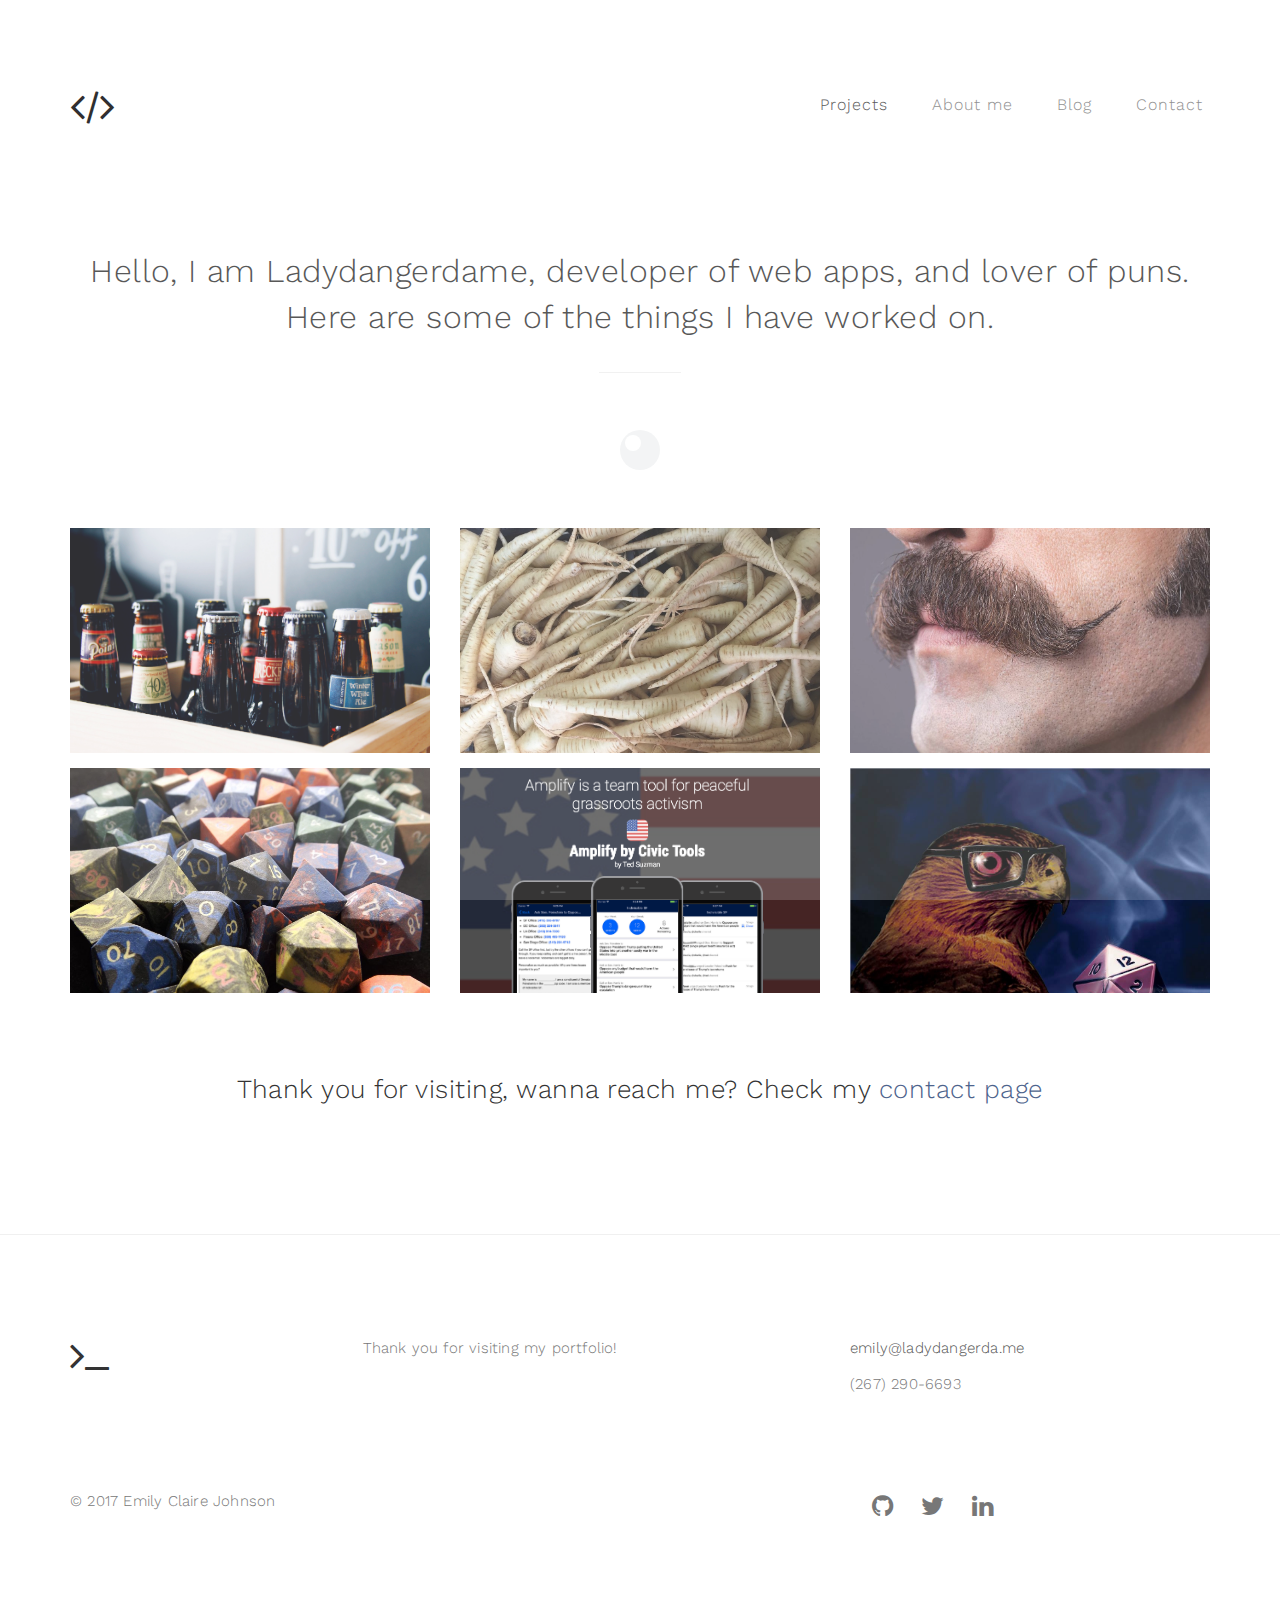
<file: index.html>
<!DOCTYPE html>
<html lang="en">
<head>

<meta charset="UTF-8">
<meta http-equiv="X-UA-Compatible" content="IE=Edge">
<meta name="description" content="">
<meta name="keywords" content="">
<meta name="author" content="">
<meta name="viewport" content="width=device-width, initial-scale=1, maximum-scale=1">

<title>Emily C Johnson</title>

<link rel="stylesheet" href="css/bootstrap.min.css">
<link rel="stylesheet" href="css/font-awesome.min.css">

<!-- Main css -->
<link rel="stylesheet" href="css/style.css">
<link href="https://fonts.googleapis.com/css?family=Work+Sans:300,400,700" rel="stylesheet">

</head>
<body>

<!-- PRE LOADER -->

<div class="preloader">
     <div class="sk-spinner sk-spinner-wordpress">
          <span class="sk-inner-circle"></span>
     </div>
</div>

<!-- Navigation section  -->

<div class="navbar navbar-default navbar-static-top" role="navigation">
     <div class="container">

          <div class="navbar-header">
               <button class="navbar-toggle" data-toggle="collapse" data-target=".navbar-collapse">
                    <span class="icon icon-bar"></span>
                    <span class="icon icon-bar"></span>
                    <span class="icon icon-bar"></span>
               </button>
               <a href="index.html" class="navbar-brand"><i class="fa fa-code"></i></a>
          </div>
          <div class="collapse navbar-collapse">
               <ul class="nav navbar-nav navbar-right">
                    <li class="active"><a href="index.html">Projects</a></li>
                    <li><a href="about.html">About me</a></li>
                    <li><a href="blog.html">Blog</a></li>
                    <li><a href="contact.html">Contact</a></li>
               </ul>
          </div>

  </div>
</div>

<!-- Home Section -->

<section id="home">
     <div class="container">
          <div class="row">

               <div class="col-md-12 col-sm-12">
                    <h2>Hello, I am Ladydangerdame, developer of web apps, and lover of puns. Here are some of the things I have worked on.</h2>
                    <hr>
               </div>

          </div>
     </div>
</section>

<!-- Portfolio Section -->

<section id="portfolio">
     <div class="container">
          <div class="row">

               <div class="col-md-4 col-sm-6">
                    <a href="project0.html">
                         <div class="portfolio-thumb">
                              <img src="images/beer.jpg" class="img-responsive" alt="Portfolio">
                                   <div class="portfolio-overlay">
                                        <div class="portfolio-item">
                                             <h3>BeerMe San Francisco</h3>
                                             <small>JavaScript</small>
                                        </div>
                                   </div>
                         </div>
                    </a>
               </div>

               <div class="col-md-4 col-sm-6">
                    <a href="project1.html">
                         <div class="portfolio-thumb">
                              <img src="images/Parsnips.jpg" class="img-responsive" alt="Portfolio">
                                   <div class="portfolio-overlay">
                                        <div class="portfolio-item">
                                             <h3>Parsenip</h3>
                                             <small>Python, Flask, Flock, Perfecto</small>
                                        </div>
                                   </div>
                         </div>
                    </a>
               </div>

               <div class="col-md-4 col-sm-6">
                    <a href="project2.html">
                         <div class="portfolio-thumb">
                              <img src="images/mustache.jpg" class="img-responsive" alt="Portfolio">
                                   <div class="portfolio-overlay">
                                        <div class="portfolio-item">
                                             <h3>MustStache</h3>
                                             <small>Ruby, Rails, Heroku</small>
                                        </div>
                                   </div>
                         </div>
                    </a>
               </div>

               <div class="col-md-4 col-sm-6">
                    <a href="project3.html">
                         <div class="portfolio-thumb">
                              <img src="images/dicerpg.jpg" class="img-responsive" alt="Portfolio">
                                   <div class="portfolio-overlay">
                                        <div class="portfolio-item">
                                             <h3>QuestForum</h3>
                                             <small>Ruby, Rails, Heroku</small>
                                        </div>
                                   </div>
                         </div>
                    </a>
               </div>

               <div class="col-md-4 col-sm-6">
                    <a href="project4.html">
                         <div class="portfolio-thumb">
                              <img src="images/amplify.png" class="img-responsive" alt="Portfolio">
                                   <div class="portfolio-overlay">
                                        <div class="portfolio-item">
                                             <h3>Amplify Widget</h3>
                                             <small>HTML, JavaScript, Firebase</small>
                                        </div>
                                   </div>
                         </div>
                    </a>
               </div>

               <div class="col-md-4 col-sm-6">
                    <a href="project5.html">
                         <div class="portfolio-thumb">
                              <img src="images/nerdbird.jpg" class="img-responsive" alt="Portfolio">
                                   <div class="portfolio-overlay">
                                        <div class="portfolio-item">
                                             <h3>Nerds of Play</h3>
                                             <small>Ruby, Rails, fHeroku</small>
                                        </div>
                                   </div>
                         </div>
                    </a>
               </div>

               <div class="col-md-12 col-sm-12 text-center">
                    <h3>Thank you for visiting, wanna reach me? Check my <a href="contact.html">contact page</a></h3>
               </div>

          </div>
     </div>
</section>

<!-- Footer Section -->

<footer>
     <div class="container">
          <div class="row">

               <div class="col-md-3 col-sm-3">
                    <i class="fa fa-terminal"></i>
               </div>

               <div class="col-md-4 col-sm-4">
                    <p>Thank you for visiting my portfolio! </p>
               </div>

               <div class="col-md-offset-1 col-md-4 col-sm-offset-1 col-sm-3">
                    <p><a href="mailto:emily@ladydangerda.me">emily@ladydangerda.me</a></p>
                    <p>(267) 290-6693</p>
               </div>

               <div class="clearfix col-md-12 col-sm-12">
                    <hr>
               </div>

               <div class="col-md-6 col-sm-6">
                    <div class="footer-copyright">
                         <p>© 2017 Emily Claire Johnson</p>
                    </div>
               </div>

               <div class="col-md-6 col-sm-6">
                    <ul class="social-icon">
                         <li><a href="https://www.github.com/ladydangerdame" class="fa fa-github"></a></li>
                         <li><a href="https://www.twitter.com/ladydangerdame" class="fa fa-twitter"></a></li>
                         <li><a href="https://www.linkedin.com/in/ladydangerdame" class="fa fa-linkedin"></a></li>
                    </ul>
               </div>

          </div>
     </div>
</footer>


<!-- SCRIPTS -->

<script src="js/jquery.js"></script>
<script src="js/bootstrap.min.js"></script>
<script src="js/custom.js"></script>

</body>
</html>
</file>
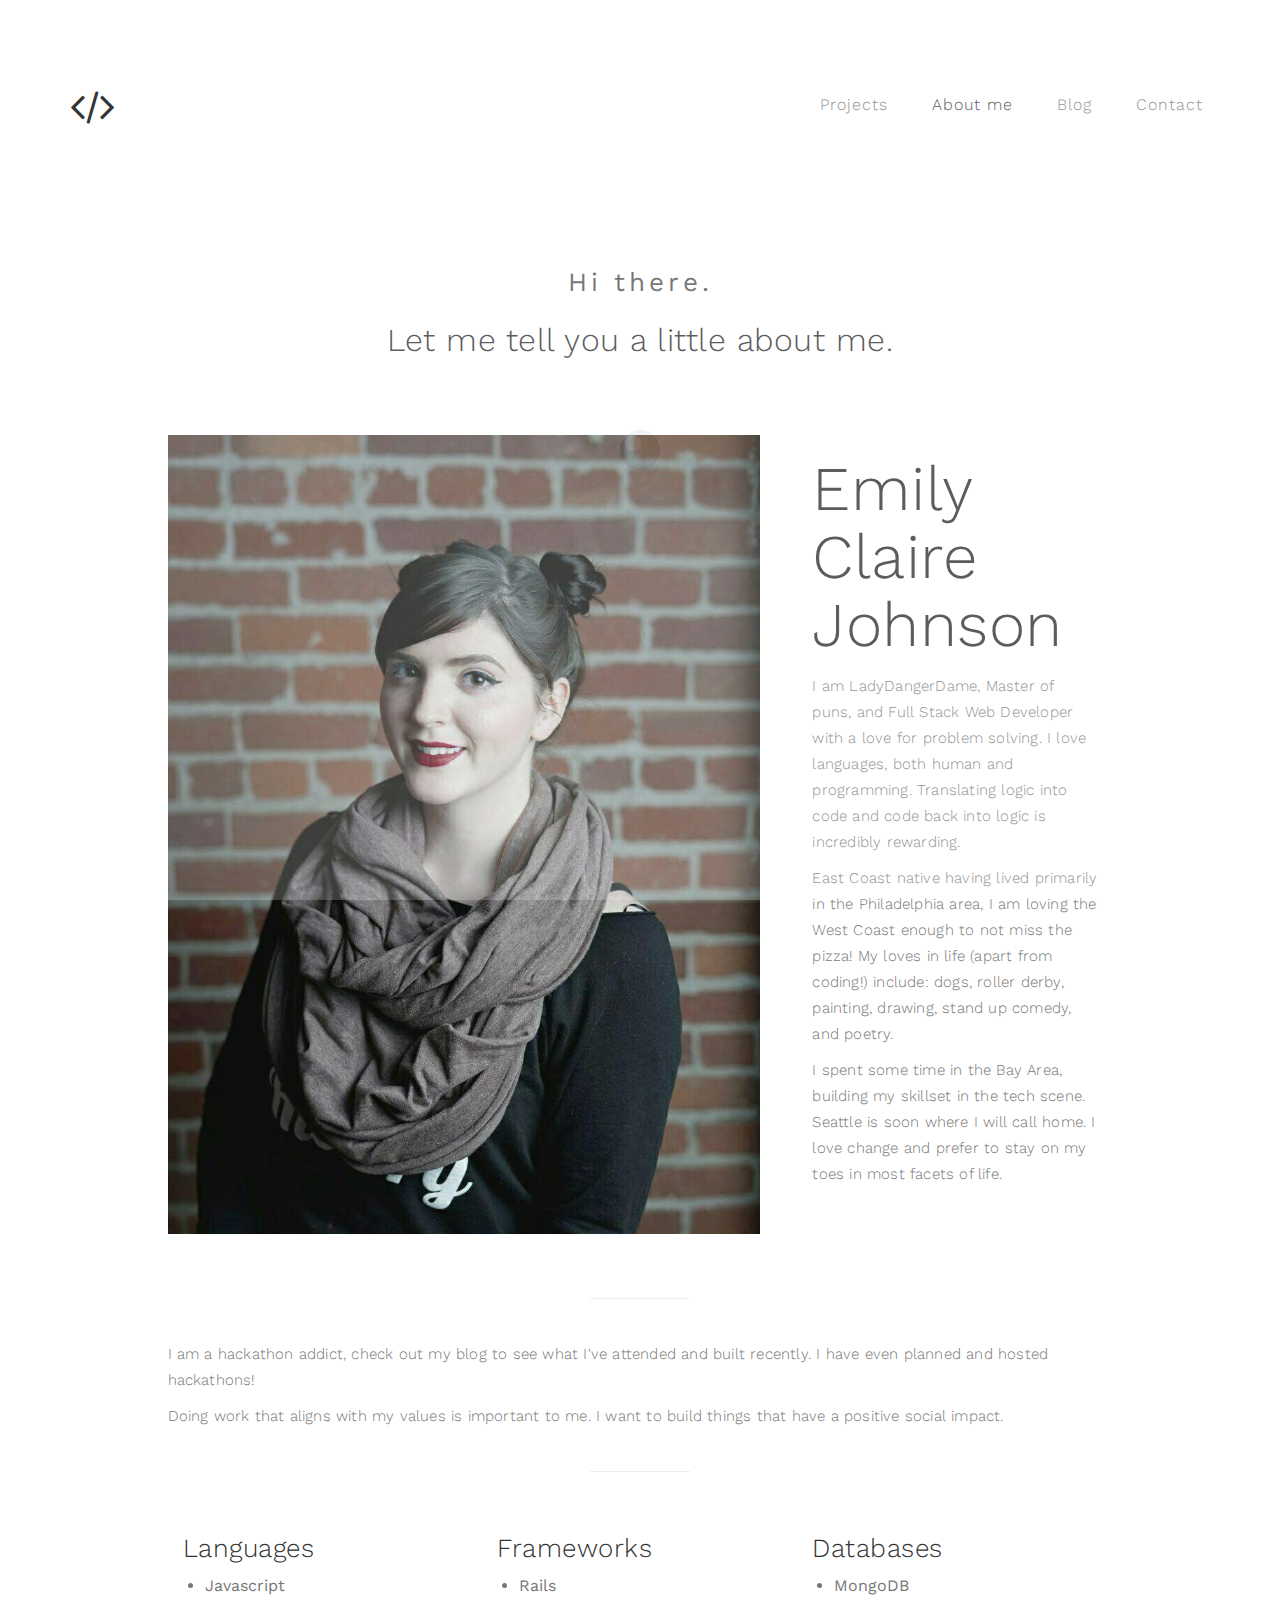
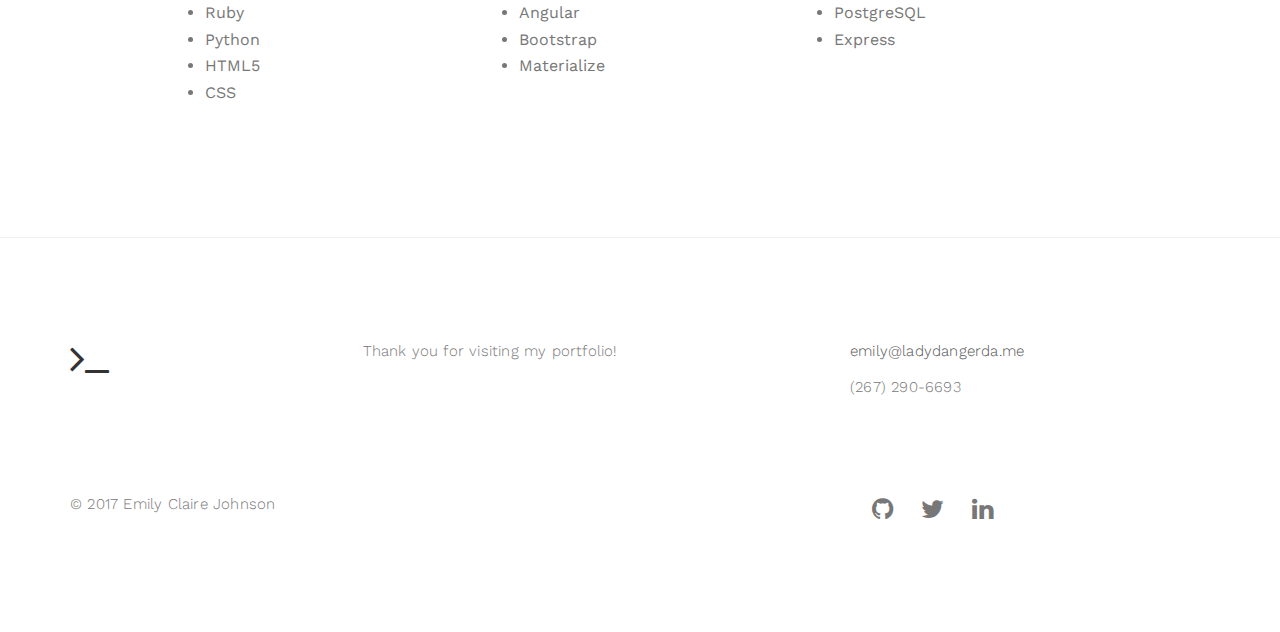
<file: about.html>
<!DOCTYPE html>
<html lang="en">
<head>

<meta charset="UTF-8">
<meta http-equiv="X-UA-Compatible" content="IE=Edge">
<meta name="description" content="">
<meta name="keywords" content="">
<meta name="author" content="">
<meta name="viewport" content="width=device-width, initial-scale=1, maximum-scale=1">

<title>Hi there.</title>

<link rel="stylesheet" href="css/bootstrap.min.css">
<link rel="stylesheet" href="css/font-awesome.min.css">

<!-- Main css -->
<link rel="stylesheet" href="css/style.css">
<link href="https://fonts.googleapis.com/css?family=Work+Sans:300,400,700" rel="stylesheet">

</head>
<body>

<!-- PRE LOADER -->

<div class="preloader">
     <div class="sk-spinner sk-spinner-wordpress">
          <span class="sk-inner-circle"></span>
     </div>
</div>

<!-- Navigation section  -->

<div class="navbar navbar-default navbar-static-top" role="navigation">
     <div class="container">

          <div class="navbar-header">
               <button class="navbar-toggle" data-toggle="collapse" data-target=".navbar-collapse">
                    <span class="icon icon-bar"></span>
                    <span class="icon icon-bar"></span>
                    <span class="icon icon-bar"></span>
               </button>
               <a href="index.html" class="navbar-brand"><i class="fa fa-code"></i></a>
          </div>
          <div class="collapse navbar-collapse">
               <ul class="nav navbar-nav navbar-right">
                    <li><a href="index.html">Projects</a></li>
                    <li class="active"><a href="about.html">About me</a></li>
                    <li><a href="blog.html">Blog</a></li>
                    <li><a href="contact.html">Contact</a></li>
               </ul>
          </div>

  </div>
</div>


<!-- About Section -->

<section id="about">
     <div class="container">
          <div class="row">

               <div class="col-md-offset-1 col-md-10 col-sm-12">
                    <div class="section-title">
                         <h3>Hi there.</h3>
                         <h2>Let me tell you a little about me.</h2>
                    </div>

                    <div class="col-md-8 col-sm-12">
                         <img src="images/headshotfiltered.jpg" class="img-responsive" alt="About">
                    </div>

                    <div class="col-md-4 col-sm-12">
                         <h1>Emily Claire Johnson</h1>
                         <p>I am LadyDangerDame, Master of puns, and Full Stack Web Developer with a love for problem solving. I love languages, both human and programming. Translating logic into code and code back into logic is incredibly rewarding.</p>
                         <p>East Coast native having lived primarily in the Philadelphia area, I am loving the West Coast enough to not miss the pizza! My loves in life (apart from coding!) include: dogs, roller derby, painting, drawing, stand up comedy, and poetry.</p>
                         <p>
                           I spent some time in the Bay Area, building my skillset in the tech scene. Seattle is soon where I will call home. I love change and prefer to stay on my toes in most facets of life.
                         </p>
                    </div>

                    <div class="clearfix"></div>

                     <hr>

                    <p>I am a hackathon addict, check out my blog to see what I've attended and built recently. I have even planned and hosted hackathons!</p>
                    <p>Doing work that aligns with my values is important to me. I want to build things that have a positive social impact.</p>

                    <hr>

                    <div class="col-md-4 col-sm-6">
                         <h3>Languages</h3>
                         <ul>
                              <li>Javascript</li>
                              <li>Ruby</li>
                              <li>Python</li>
                              <li>HTML5</li>
                              <li>CSS</li>
                         </ul>
                    </div>

                    <div class="col-md-4 col-sm-6">
                         <h3>Frameworks</h3>
                         <ul>
                              <li>Rails</li>
                              <li>Angular</li>
                              <li>Bootstrap</li>
                              <li>Materialize</li>
                         </ul>
                    </div>

                    <div class="col-md-4 col-sm-6">
                         <h3>Databases</h3>
                         <ul>
                              <li>MongoDB</li>
                              <li>PostgreSQL</li>
                              <li>Express</li>
                         </ul>
                    </div>
               </div>

          </div>
     </div>
</section>

<!-- Footer Section -->

<footer>
     <div class="container">
          <div class="row">

               <div class="col-md-3 col-sm-3">
                    <i class="fa fa-terminal"></i>
               </div>

               <div class="col-md-4 col-sm-4">
                    <p>Thank you for visiting my portfolio! </p>
               </div>

               <div class="col-md-offset-1 col-md-4 col-sm-offset-1 col-sm-3">
                    <p><a href="mailto:emily@ladydangerda.me">emily@ladydangerda.me</a></p>
                    <p>(267) 290-6693</p>
               </div>

               <div class="clearfix col-md-12 col-sm-12">
                    <hr>
               </div>

               <div class="col-md-6 col-sm-6">
                    <div class="footer-copyright">
                         <p>© 2017 Emily Claire Johnson</p>
                    </div>
               </div>

               <div class="col-md-6 col-sm-6">
                    <ul class="social-icon">
                         <li><a href="https://www.github.com/ladydangerdame" class="fa fa-github"></a></li>
                         <li><a href="https://www.twitter.com/ladydangerdame" class="fa fa-twitter"></a></li>
                         <li><a href="https://www.linkedin.com/in/ladydangerdame" class="fa fa-linkedin"></a></li>
                    </ul>
               </div>

          </div>
     </div>
</footer>


<!-- SCRIPTS -->

<script src="js/jquery.js"></script>
<script src="js/bootstrap.min.js"></script>
<script src="js/custom.js"></script>

</body>
</html>
</file>
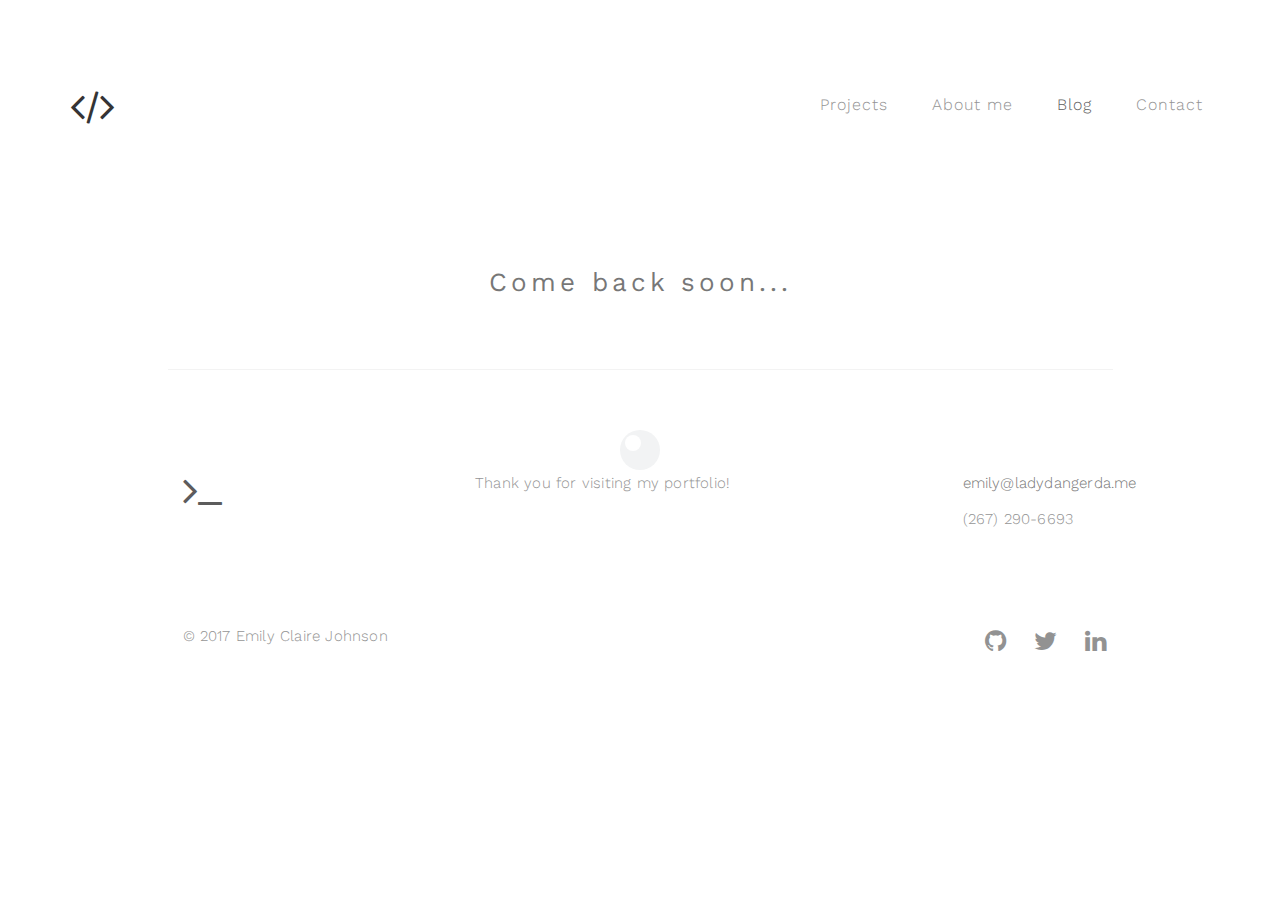
<file: blog.html>
<!DOCTYPE html>
<html lang="en">
<head>

<meta charset="UTF-8">
<meta http-equiv="X-UA-Compatible" content="IE=Edge">
<meta name="description" content="">
<meta name="keywords" content="">
<meta name="author" content="">
<meta name="viewport" content="width=device-width, initial-scale=1, maximum-scale=1">

<title>Magnet - Minimal Portfolio Template</title>

<link rel="stylesheet" href="css/bootstrap.min.css">
<link rel="stylesheet" href="css/font-awesome.min.css">

<!-- Main css -->
<link rel="stylesheet" href="css/style.css">
<link href="https://fonts.googleapis.com/css?family=Work+Sans:300,400,700" rel="stylesheet">

</head>
<body>

<!-- PRE LOADER -->

<div class="preloader">
     <div class="sk-spinner sk-spinner-wordpress">
          <span class="sk-inner-circle"></span>
     </div>
</div>

<!-- Navigation section  -->

<div class="navbar navbar-default navbar-static-top" role="navigation">
     <div class="container">

          <div class="navbar-header">
               <button class="navbar-toggle" data-toggle="collapse" data-target=".navbar-collapse">
                    <span class="icon icon-bar"></span>
                    <span class="icon icon-bar"></span>
                    <span class="icon icon-bar"></span>
               </button>
               <a href="index.html" class="navbar-brand"><i class="fa fa-code"></i></a>
          </div>
          <div class="collapse navbar-collapse">
               <ul class="nav navbar-nav navbar-right">
                    <li><a href="index.html">Projects</a></li>
                    <li><a href="about.html">About me</a></li>
                    <li class="active"><a href="blog.html">Blog</a></li>
                    <li><a href="contact.html">Contact</a></li>
               </ul>
          </div>

  </div>
</div>

<!-- Blog Section -->

<section id="blog">
     <div class="container">
          <div class="row">

               <div class="col-md-offset-1 col-md-10 col-sm-12">
                    <div class="section-title">
                         <h3>Come back soon...</h3>
                         <!-- <h2>The creative web & mobile studio and focused on brand identity, web development and social marketing.</h2> -->
                    </div>

                    <!-- <div class="blog-post-thumb">
                         <div class="blog-post-image">
                              <a href="single-post.html">
                                   <img src="images/blog-image1.jpg" class="img-responsive" alt="Blog Image">
                              </a>
                         </div>
                         <div class="blog-post-title">
                              <h3><a href="single-post.html">We Help You Create Perfect Modern Design</a></h3>
                         </div>
                         <div class="blog-post-format">
                              <span><a href="#"><img src="images/author-image1.jpg" class="img-responsive img-circle"> Jen Lopez</a></span>
                              <span><i class="fa fa-date"></i> Jan 30, 2016</span>
                              <span><a href="#"><i class="fa fa-comment-o"></i> 124 Comments</a></span>
                         </div>
                         <div class="blog-post-des">
                              <p>Lorem ipsum dolor sit amet, consectetur adipiscing elit, sed do eiusmod tempor incididunt ut labore et dolore magna aliqua. Ut enim ad minim veniam, quis nostrud exercitation ullamco laboris nisi ut aliquip ex ea commodo consequat. Duis aute irure dolor in reprehenderit in voluptate velit esse cillum dolore eu fugiat nulla pariatur.</p>
                              <a href="single-post.html" class="btn btn-default">Continue Reading</a>
                         </div>
                    </div>

                    <div class="blog-post-thumb">
                         <div class="blog-post-image">
                              <a href="single-post.html">
                                   <img src="images/blog-image2.jpg" class="img-responsive" alt="Blog Image">
                              </a>
                         </div>
                         <div class="blog-post-title">
                              <h3><a href="single-post.html">When do you marry with someone you love in life?</a></h3>
                         </div>
                         <div class="blog-post-format">
                              <span><a href="#"><img src="images/author-image2.jpg" class="img-responsive img-circle"> Leo Dennis</a></span>
                              <span><i class="fa fa-date"></i> November 22, 2016</span>
                              <span><a href="#"><i class="fa fa-comment-o"></i> 23 Comments</a></span>
                         </div>
                         <div class="blog-post-des">
                              <p>Lorem ipsum dolor sit amet, consectetur adipiscing elit, sed do eiusmod tempor incididunt ut labore et dolore magna aliqua. Ut enim ad minim veniam, quis nostrud exercitation ullamco laboris nisi ut aliquip ex ea commodo consequat. Duis aute irure dolor in reprehenderit in voluptate velit esse cillum dolore eu fugiat nulla pariatur.</p>
                              <a href="single-post.html" class="btn btn-default">Continue Reading</a>
                         </div>
                    </div>
               </div>

          </div>
     </div>
</section> -->

<!-- Footer Section -->

<footer>
     <div class="container">
          <div class="row">

               <div class="col-md-3 col-sm-3">
                    <i class="fa fa-terminal"></i>
               </div>

               <div class="col-md-4 col-sm-4">
                    <p>Thank you for visiting my portfolio! </p>
               </div>

               <div class="col-md-offset-1 col-md-4 col-sm-offset-1 col-sm-3">
                    <p><a href="mailto:emily@ladydangerda.me">emily@ladydangerda.me</a></p>
                    <p>(267) 290-6693</p>
               </div>

               <div class="clearfix col-md-12 col-sm-12">
                    <hr>
               </div>

               <div class="col-md-6 col-sm-6">
                    <div class="footer-copyright">
                         <p>© 2017 Emily Claire Johnson</p>
                    </div>
               </div>

               <div class="col-md-6 col-sm-6">
                    <ul class="social-icon">
                         <li><a href="https://www.github.com/ladydangerdame" class="fa fa-github"></a></li>
                         <li><a href="https://www.twitter.com/ladydangerdame" class="fa fa-twitter"></a></li>
                         <li><a href="https://www.linkedin.com/in/ladydangerdame" class="fa fa-linkedin"></a></li>
                    </ul>
               </div>

          </div>
     </div>
</footer>


<!-- SCRIPTS -->

<script src="js/jquery.js"></script>
<script src="js/bootstrap.min.js"></script>
<script src="js/custom.js"></script>

</body>
</html>
</file>
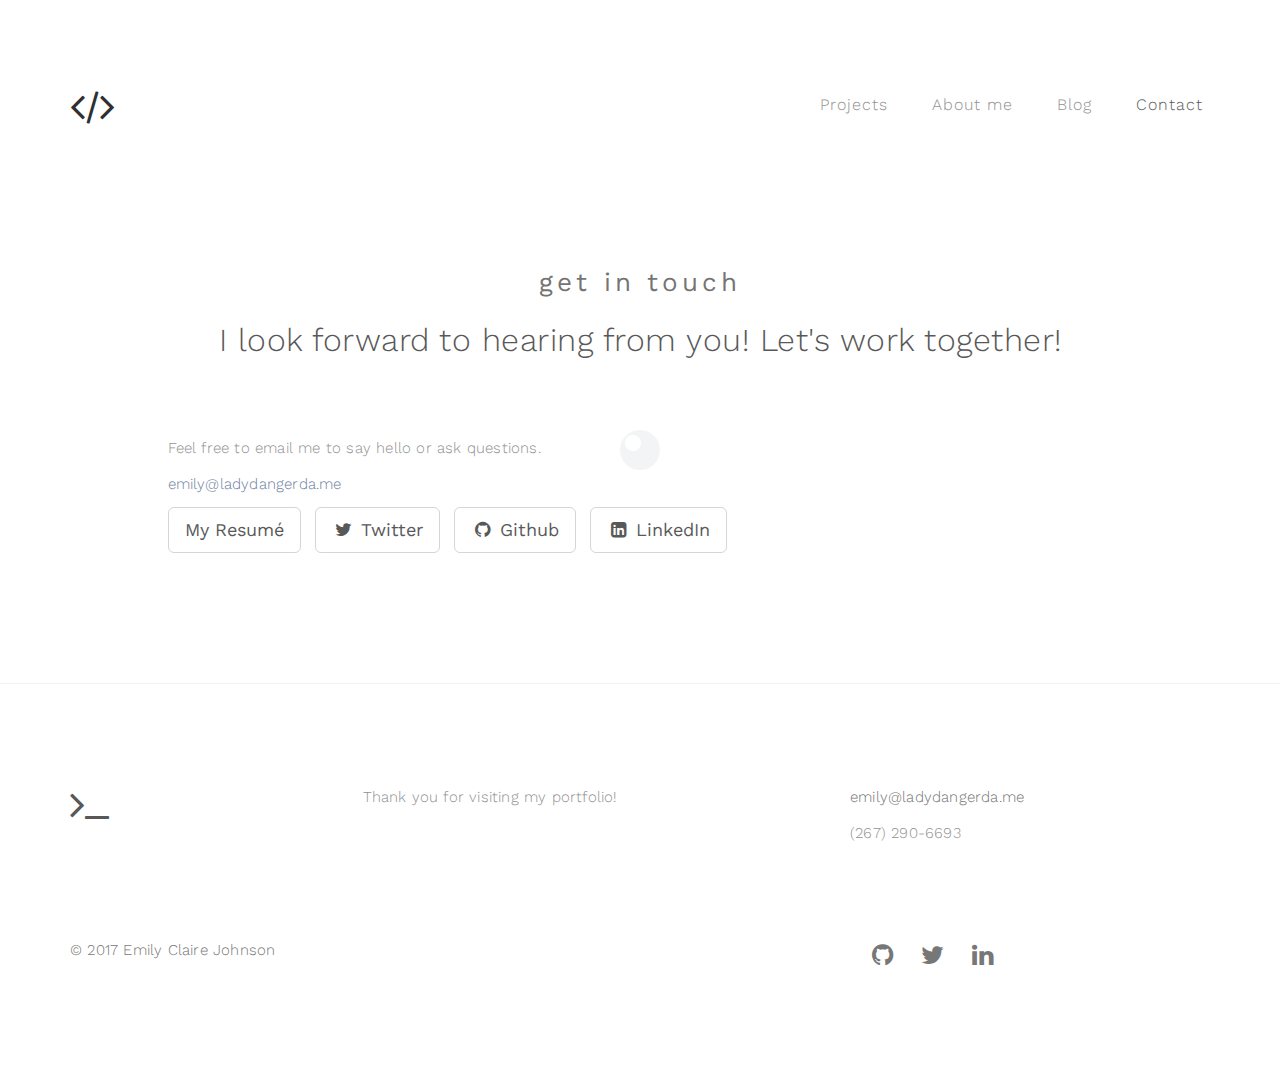
<file: contact.html>
<!DOCTYPE html>
<html lang="en">
<head>

<meta charset="UTF-8">
<meta http-equiv="X-UA-Compatible" content="IE=Edge">
<meta name="description" content="">
<meta name="keywords" content="">
<meta name="author" content="">
<meta name="viewport" content="width=device-width, initial-scale=1, maximum-scale=1">

<title>Contact me</title>

<link rel="stylesheet" href="css/bootstrap.min.css">
<link rel="stylesheet" href="css/font-awesome.min.css">

<!-- Main css -->
<link rel="stylesheet" href="css/style.css">
<link href="https://fonts.googleapis.com/css?family=Work+Sans:300,400,700" rel="stylesheet">

</head>
<body>

<!-- PRE LOADER -->

<div class="preloader">
     <div class="sk-spinner sk-spinner-wordpress">
          <span class="sk-inner-circle"></span>
     </div>
</div>

<!-- Navigation section  -->

<div class="navbar navbar-default navbar-static-top" role="navigation">
     <div class="container">

          <div class="navbar-header">
               <button class="navbar-toggle" data-toggle="collapse" data-target=".navbar-collapse">
                    <span class="icon icon-bar"></span>
                    <span class="icon icon-bar"></span>
                    <span class="icon icon-bar"></span>
               </button>
               <a href="index.html" class="navbar-brand"><i class="fa fa-code"></i></a>
          </div>
          <div class="collapse navbar-collapse">
               <ul class="nav navbar-nav navbar-right">
                    <li><a href="index.html">Projects</a></li>
                    <li><a href="about.html">About me</a></li>
                    <li><a href="blog.html">Blog</a></li>
                    <li class="active"><a href="contact.html">Contact</a></li>
               </ul>
          </div>

  </div>
</div>


<!-- Contact Section -->

<section id="contact">
     <div class="container">
          <div class="row">

               <div class="col-md-offset-1 col-md-10 col-sm-12">
                    <div class="section-title">
                         <h3>get in touch</h3>
                         <h2>I look forward to hearing from you! Let's work together!</h2>
                    </div>

                    <p>Feel free to email me to say hello or ask questions. </p>
                <p><a href="mailto:emily@ladydangerda.me">emily@ladydangerda.me</a></p>
                <p>

                </p>
                <ul class="list-inline banner-social-buttons">
                  <li>
                    <a href="https://drive.google.com/file/d/0B8YDlcYEPr9XWDhhOFF0RXRsQjA/view?usp=sharing" class="btn btn-default btn-lg" target="_blank"><span class="network-name">My Resumé</span></a>
                  </li>
                    <li>
                        <a href="https://twitter.com/ladydangerdame" class="btn btn-default btn-lg" target="_blank"><i class="fa fa-twitter fa-fw"></i> <span class="network-name">Twitter</span></a>
                    </li>
                    <li>
                        <a href="https://github.com/ladydangerdame" class="btn btn-default btn-lg" target="_blank"><i class="fa fa-github fa-fw"></i> <span class="network-name">Github</span></a>
                    </li>
                    <li>
                        <a href="https://www.linkedin.com/in/ladydangerdame/" class="btn btn-default btn-lg" target="_blank"><i class="fa fa-linkedin-square fa-fw"></i> <span class="network-name">LinkedIn</span></a>
                    </li>
                </ul>

                    <!-- <form action="#" method="post">
                         <div class="col-md-6 col-sm-6">
                              <input type="text" class="form-control" placeholder="Name">
                         </div>
                         <div class="col-md-6 col-sm-6">
                              <input type="email" class="form-control" placeholder="Email">
                         </div>
                         <div class="col-md-6 col-sm-6">
                              <input type="telephone" class="form-control" placeholder="Phone Number">
                         </div>
                         <div class="col-md-6 col-sm-6">
                              <select class="form-control">
                                   <option>Budget Select</option>
                                   <option>$1200 to $1600</option>
                                   <option>$2200 to $2400</option>
                                   <option>$2500 to $3800</option>
                              </select>
                         </div>
                         <div class="col-md-12 col-sm-12">
                              <textarea class="form-control" rows="5" placeholder="Project Details"></textarea>
                         </div>
                         <div class="col-md-3 col-sm-4">
                              <input type="submit" class="form-control" value="Send Message">
                         </div>
                    </form> -->
               </div>

          </div>
     </div>
</section>

<!-- Footer Section -->

<footer>
     <div class="container">
          <div class="row">

               <div class="col-md-3 col-sm-3">
                    <i class="fa fa-terminal"></i>
               </div>

               <div class="col-md-4 col-sm-4">
                    <p>Thank you for visiting my portfolio! </p>
               </div>

               <div class="col-md-offset-1 col-md-4 col-sm-offset-1 col-sm-3">
                    <p><a href="mailto:emily@ladydangerda.me">emily@ladydangerda.me</a></p>
                    <p>(267) 290-6693</p>
               </div>

               <div class="clearfix col-md-12 col-sm-12">
                    <hr>
               </div>

               <div class="col-md-6 col-sm-6">
                    <div class="footer-copyright">
                         <p>© 2017 Emily Claire Johnson</p>
                    </div>
               </div>

               <div class="col-md-6 col-sm-6">
                    <ul class="social-icon">
                         <li><a href="https://www.github.com/ladydangerdame" class="fa fa-github"></a></li>
                         <li><a href="https://www.twitter.com/ladydangerdame" class="fa fa-twitter"></a></li>
                         <li><a href="https://www.linkedin.com/in/ladydangerdame" class="fa fa-linkedin"></a></li>
                    </ul>
               </div>

          </div>
     </div>
</footer>


<!-- SCRIPTS -->

<script src="js/jquery.js"></script>
<script src="js/bootstrap.min.js"></script>
<script src="js/custom.js"></script>

</body>
</html>
</file>
<file: css/style.css>
body {
		background: #ffffff;
    font-family: 'Work Sans', sans-serif;
    font-style: normal;
		font-weight: 300;
    overflow-x: hidden;
}


/*---------------------------------------
    Typorgraphy
-----------------------------------------*/

h1,h2,h3,h4,h5,h6 {
  font-style: normal;
  font-weight: 300;
  letter-spacing: 0.5px;
}

h1 {
    font-size: 62px;
    padding-bottom: 14px;
    margin-bottom: 0px;
}

h2 {
  font-size: 32px;
  line-height: 46px;
}

h3 {
  font-size: 26px;
}

h4 {
  color: #666;
  font-size: 12px;
  font-weight: normal;
  letter-spacing: 2px;
}

p {
    color: #777;
    font-size: 15px;
    font-weight: 300;
    line-height: 26px;
    letter-spacing: 0.2px;
}

strong {
  font-weight: 400;
}

.btn-success:focus {
  background-color: #000;
  border-color: transparent;
}


/*---------------------------------------
    General
-----------------------------------------*/

html{
  -webkit-font-smoothing: antialiased;
}

a {
  color: #4d638c;
  -webkit-transition: 0.5s;
  -o-transition: 0.5s;
  transition: 0.5s;
  text-decoration: none !important;
}
a:hover, a:active, a:focus {
  color: #4d638c;
  outline: none;
}

* {
  -webkit-box-sizing: border-box;
  -moz-box-sizing: border-box;
  box-sizing: border-box;
}

*:before,
*:after {
  -webkit-box-sizing: border-box;
  -moz-box-sizing: border-box;
  box-sizing: border-box;
}

#portfolio,
#about,
#blog,
#contact,
#project0,
#blog-single-post {
  padding-top: 80px;
  padding-bottom: 120px;
}

.section-title {
  position: relative;
  padding-bottom: 62px;
  text-align: center;
}

.section-title h3 {
  color: #555;
  font-weight: 400;
  letter-spacing: 4px;
}


/*---------------------------------------
    Preloader section
-----------------------------------------*/

.preloader {
  position: fixed;
  top: 0;
  left: 0;
  width: 100%;
  height: 100%;
  z-index: 99999;
  display: flex;
  flex-flow: row nowrap;
  justify-content: center;
  align-items: center;
  background: none repeat scroll 0 0 #ffffff;
}

.sk-spinner-wordpress.sk-spinner {
  background-color: #bdc3c7;
  width: 40px;
  height: 40px;
  border-radius: 40px;
  position: relative;
  -webkit-animation: sk-innerCircle 1s linear infinite;
  animation: sk-innerCircle 1s linear infinite;
}

.sk-spinner-wordpress .sk-inner-circle {
  display: block;
  background-color: #ffffff;
  width: 16px;
  height: 16px;
  position: absolute;
  border-radius: 8px;
  top: 5px;
  left: 5px;
}

@-webkit-keyframes sk-innerCircle {
  0% {
    -webkit-transform: rotate(0);
            transform: rotate(0); }

  100% {
    -webkit-transform: rotate(360deg);
            transform: rotate(360deg); } }

@keyframes sk-innerCircle {
  0% {
    -webkit-transform: rotate(0);
            transform: rotate(0); }

  100% {
    -webkit-transform: rotate(360deg);
            transform: rotate(360deg); } }



/*---------------------------------------
    Main Navigation
-----------------------------------------*/

.navbar-default {
    background: #ffffff;
    padding: 18px 0;
    border: none;
    margin-top: 62px;
}

.navbar-default .navbar-collapse, .navbar-default .navbar-form {
  border-color: transparent;
}

.navbar-default .navbar-brand {
  padding-top: 6px;
}

.navbar-default .navbar-brand .fa {
  color: #000;
  font-size: 42px;
}

.navbar-default .navbar-nav li a {
    color: #777;
    font-size: 16px;
    letter-spacing: 1px;
    -webkit-transition: all 0.4s ease-in-out;
    transition: all 0.4s ease-in-out;
    padding-right: 22px;
    padding-left: 22px;
}

.navbar-default .navbar-nav > li a:hover {
    color: #333 !important;
}

.navbar-default .navbar-nav > li > a:hover,
.navbar-default .navbar-nav > li > a:focus {
    color: #777;
    background-color: transparent;
}

.navbar-default .navbar-nav li a:hover,
 .navbar-default .navbar-nav .active > a {
    color: #333;
  }

.navbar-default .navbar-nav > .active > a,
.navbar-default .navbar-nav > .active > a:hover,
.navbar-default .navbar-nav > .active > a:focus {
    color: #333;
    background-color: transparent;
}

.navbar-default .navbar-toggle {
     border: none;
     padding-top: 10px;
  }

.navbar-default .navbar-toggle .icon-bar {
    background: #bdc3c7;
    border-color: transparent;
  }

.navbar-default .navbar-toggle:hover,
.navbar-default .navbar-toggle:focus {
  background-color: transparent;
}



/*---------------------------------------
    Home section
-----------------------------------------*/

#home {
    background-size: cover;
    background-position: center center;
    display: -webkit-box;
    display: -webkit-flex;
     display: -ms-flexbox;
    display: flex;
    -webkit-box-align: center;
    -webkit-align-items: center;
    -ms-flex-align: center;
     align-items: center;
    position: relative;
    text-align: center;
    padding-top: 60px;
    padding-bottom: 40px;
}

#home hr {
  width: 82px;
  margin-top: 32px;
}



/*---------------------------------------
   About section
-----------------------------------------*/

#about .text-center {
  padding-bottom: 42px;
}

#about .col-md-8 {
  padding-left: 0px;
}

#about .col-md-8 img {
  padding-right: 22px;
  padding-bottom: 22px;
}

#about hr {
  width: 100px;
  margin-top: 42px;
  margin-bottom: 42px;
}

#about ul {
  padding-left: 22px;
}

#about ul li {
  color: #777;
  font-size: 16px;
  font-weight: 400;
  padding-top: 2px;
  padding-bottom: 2px;
}



/*---------------------------------------
   Portfolio section
-----------------------------------------*/
.container {
	object-fit: cover;
}
#portfolio small {
  color: #f0f0f0;
  font-size: 10px;
  letter-spacing: 1px;
  text-transform: uppercase;
}

.portfolio-thumb {
	overflow: hidden;
	object-fit: cover;
	width: inherit;
	height: 225px;
  position: relative;
  padding: 0;
  margin-top: 15px;
}


#portfolio .portfolio-thumb .portfolio-overlay {
  position: absolute;
  background: #222;
  color: #ffffff;
  top: 0;
  left: 0;
  right: 0;
  bottom: 0;
  width: 100%;
  height: 100%;
  text-align: center;
  vertical-align: top;
  opacity: 0;
  transition: all 0.4s ease-in-out;
}

#portfolio .portfolio-item {
    position: absolute;
    top:50%;
    left: 50%;
    -webkit-transform:translate(-50%,-50%);
      -ms-transform:translate(-50%,-50%);
          transform:translate(-50%,-50%);
}

#portfolio .portfolio-thumb:hover .portfolio-overlay {
  opacity: 0.9;
}

#portfolio .text-center {
  padding-top: 62px;
}



/*---------------------------------------
   Single Project section
-----------------------------------------*/

#project0 {
  text-align: center;
}

#project0 .col-md-12,
#project0 .col-md-6,
#project0 .col-md-4 {
  padding-left: 0px;
  padding-bottom: 22px;
}

#project0 .col-md-12 {
  padding-top: 42px;
}

#project0 .text-center strong {
  display: block;
  padding-top: 12px;
}

#project0 a {
  color: #555;
  font-weight: bold;
  letter-spacing: 1px;
  padding-left: 14px;
}



/*---------------------------------------
   Contact section
-----------------------------------------*/

#contact .col-md-6,
#contact .col-md-12 {
  padding-left: 0px;
}

#contact .form-control {
  border: 1px solid #f0f0f0;
  box-shadow: none;
  margin-top: 10px;
  margin-bottom: 10px;
  transition: all 0.4s ease-in-out;
}

#contact .form-control:hover {
  border-color: #777;
}

#contact input,
#contact select {
  height: 50px;
}

#contact input[type="submit"] {
  background: #222;
  border-radius: 100px;
  border: none;
  color: #ffffff;
  font-weight: 400;
  transition: all 0.4s ease-in-out;
}

#contact input[type="submit"]:hover {
  background: #000;
}



/*---------------------------------------
   Blog section
-----------------------------------------*/

.blog-post-thumb {
  border-bottom: 1px solid #f0f0f0;
  padding-top: 32px;
  padding-bottom: 62px;
  margin-bottom: 32px;
}

.blog-post-thumb:last-child {
  border-bottom: 0px;
  padding-bottom: 32px;
  margin-bottom: 0px;
}

.blog-post-image {
  padding-bottom: 18px;
  width: 100%;
}

.blog-post-title a {
  color: #555;
}

.blog-post-title a:hover {
  color: #000;
}

.blog-post-format {
  padding-bottom: 22px;
}

.blog-post-format span {
  letter-spacing: 0.5px;
  padding-right: 12px;
}

.blog-post-format span a {
  color: #333;
}

.blog-post-format span img {
  display: inline-block;
  width: 42px;
  margin-right: 4px;
}

.blog-post-des blockquote {
  margin: 22px;
}

.blog-post-des .btn {
  border-radius: 100px;
  color: #777;
  font-weight: 400;
  letter-spacing: 1px;
  padding: 14px 28px;
  margin-top: 26px;
  transition: all 0.4s ease-in-out;
}

.blog-post-des .btn:hover {
  background: #000;
  border-color: transparent;
  color: #ffffff;
}

.blog-author {
  border-top: 1px solid #f0f0f0;
  border-bottom: 1px solid #f0f0f0;
  padding-top: 32px;
  padding-bottom: 32px;
  margin-top: 42px;
  margin-bottom: 42px;
}

.blog-author .media img {
  display: inline-block;
  width: 90px;
  margin-right: 12px;
}

.blog-author .media a,
.blog-comment .media h3 {
  color: #444;
  font-size: 18px;
  letter-spacing: 1px;
}

.blog-comment {
  border-bottom: 1px solid #f0f0f0;
  padding-bottom: 32px;
  margin-bottom: 42px;
}

.blog-comment .media:nth-child(3) {
  padding-top: 18px;
}

.blog-comment .media img {
  width: 80px;
  margin-right: 12px;
}

.blog-comment .media h3 {
  display: inline-block;
  padding-right: 14px;
}

.blog-comment h3,
.blog-comment-form h3 {
  padding-bottom: 18px;
}

.blog-comment-form .col-md-4 {
  padding-left: 0px;
}

.blog-comment-form .form-control {
  box-shadow: none;
  border: 1px solid #f0f0f0;
  margin-top: 10px;
  margin-bottom: 10px;
  transition: all 0.4s ease-in-out;
}

.blog-comment-form .form-control:hover {
  border-color: #777;
}

.blog-comment-form input {
  height: 45px;
}

.blog-comment-form input[type="submit"] {
  background: #222;
  border-radius: 100px;
  border: none;
  color: #ffffff;
  font-weight: 400;
  transition: all 0.4s ease-in-out;
}

.blog-comment-form input[type="submit"]:hover {
  background: #000;
  border-color: transparent;
}



/*---------------------------------------
   Blog Single Post section
-----------------------------------------*/

#blog-single-post .blog-post-des h3 {
  padding-top: 16px;
}



/*---------------------------------------
   Footer section
-----------------------------------------*/

footer {
    border-top: 1px solid #f0f0f0;
    padding: 100px 0px;
    position: relative;
}

footer .col-md-3 .fa {
  font-size: 42px;
}

footer a {
  color: #555;
}

footer hr {
  border-color: #ffffff;
  margin-top: 42px;
  margin-bottom: 22px;
}

footer .footer-copyright {
  padding-top: 16px;
}


/*---------------------------------------
   Social icon
-----------------------------------------*/

.social-icon {
    position: relative;
    padding: 0;
    margin: 0;
    text-align: center;
}

.social-icon li {
    display: inline-block;
    list-style: none;
}

.social-icon li a {
    color: #777;
    cursor: pointer;
    font-size: 25px;
    text-decoration: none;
    transition: all 0.4s ease-in-out;
    text-align: center;
    vertical-align: middle;
    position: relative;
    margin: 22px 12px 10px 12px;
}

.social-icon li a:hover {
    color: #000;
    transform: scale(1.1);
}



/*---------------------------------------
   Mobile Responsive
-----------------------------------------*/


@media (max-width: 767px) {

  h1 {
    font-size: 38px;
  }

  h2 {
    font-size: 32px;
    line-height: 48px;
  }

  h3 {
    font-size: 22px;
  }

  .section-title h2 {
    font-size: 22px;
    line-height: 35px;
  }

  .navbar-default {
    margin-top: 0px;
    text-align: center;
  }

  #about .col-md-8 img {
    padding-right: 0px;
  }

  #blog-single-post .blog-post-title h2 {
    font-size: 29px;
    line-height: 40px;
  }

  footer {
    text-align: center;
  }

  footer .col-md-4 {
    padding-top: 42px;
  }

}
</file>
